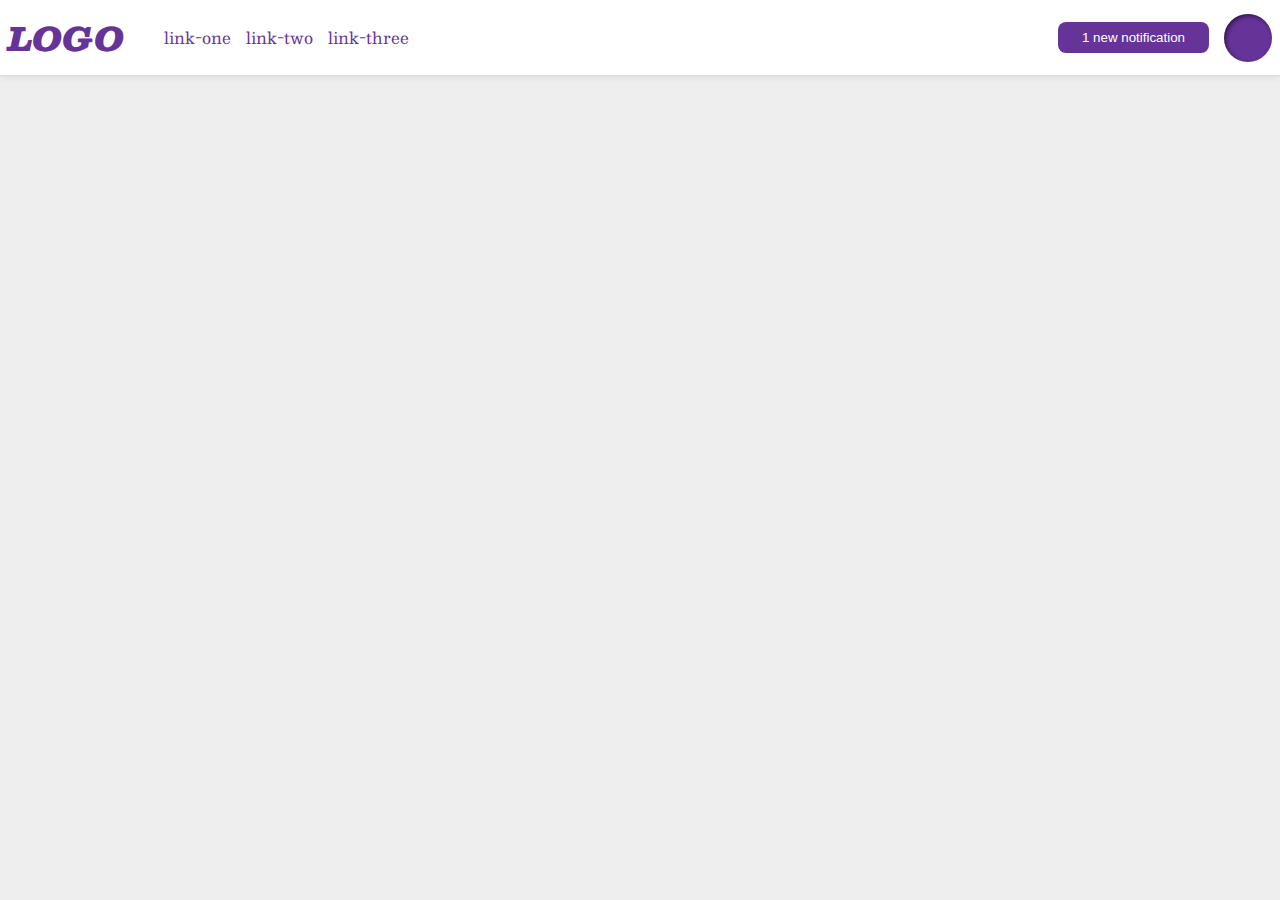
<file: flex/03-flex-header-2/index.html>
<!DOCTYPE html>
<html lang="en">
  <head>
    <meta charset="UTF-8">
    <meta http-equiv="X-UA-Compatible" content="IE=edge">
    <meta name="viewport" content="width=device-width, initial-scale=1.0">
    <title>Flex Header 2</title>
    <link rel="stylesheet" href="style.css">
  </head>
  <body>
    <div class="header">
      <div class="left">
        <div class="logo">
          LOGO
        </div>
        <ul class="links">
          <li><a href="https://google.com">link-one</a></li>
          <li><a href="https://google.com">link-two</a></li>
          <li><a href="https://google.com">link-three</a></li>
        </ul>
      </div>
      <div class="right">
        <button class="notifications">
          1 new notification
        </button>
        <div class="profile-image"></div>
      </div>
      
    </div>
  </body>
</html>
</file>
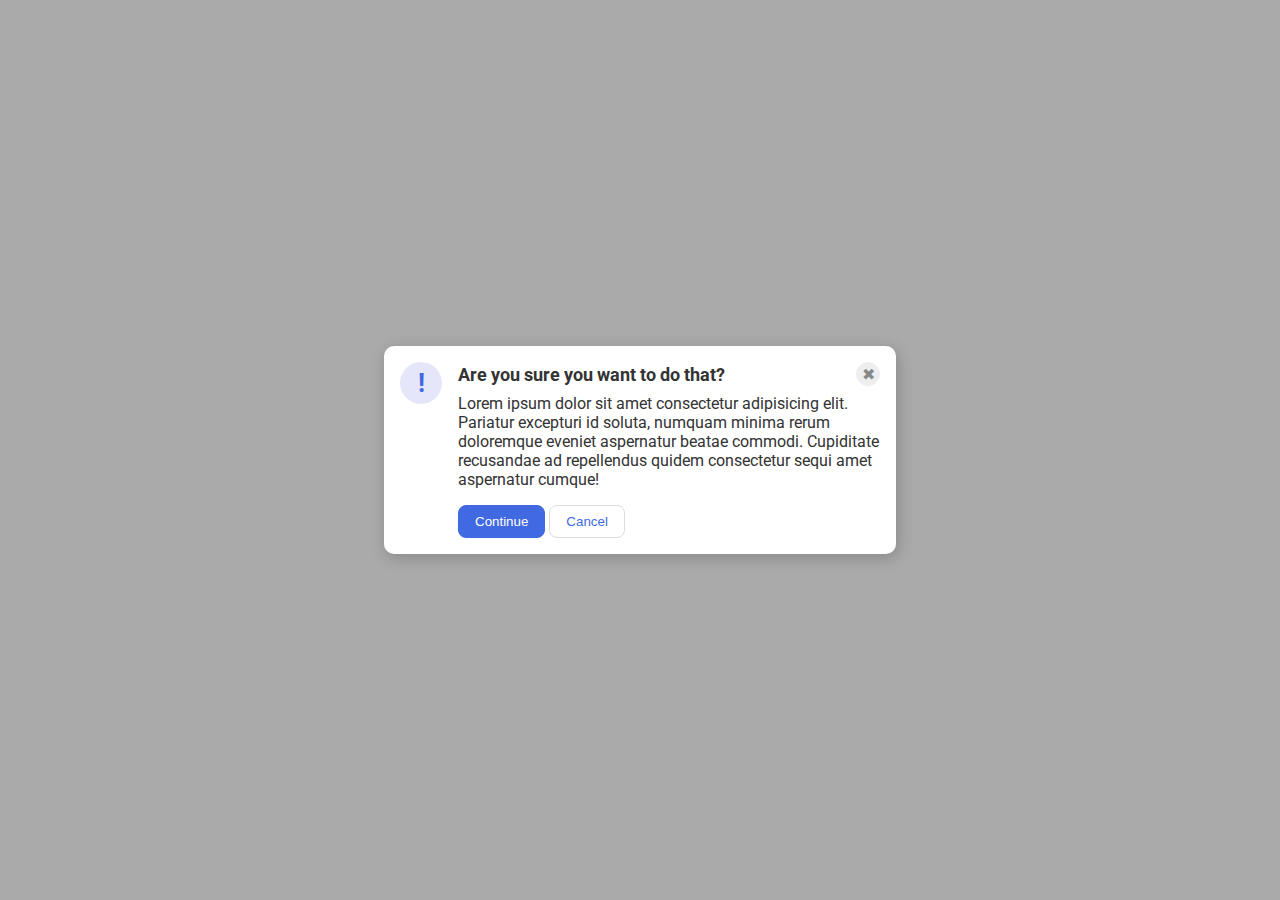
<file: flex/05-flex-modal/index.html>
<!DOCTYPE html>
<html lang="en">
  <head>
    <meta charset="UTF-8">
    <meta http-equiv="X-UA-Compatible" content="IE=edge">
    <meta name="viewport" content="width=device-width, initial-scale=1.0">
    <link rel="stylesheet" href="style.css">
    <title>Modal</title>
  </head>
  <body>
    <div class="modal">
      <div class="icon">!</div>
      <div class="container">
        <div class="header">Are you sure you want to do that?
          <button class="close-button">✖</button>
        </div>
        <div class="text">Lorem ipsum dolor sit amet consectetur adipisicing elit. Pariatur excepturi id soluta, numquam minima rerum doloremque eveniet aspernatur beatae commodi. Cupiditate recusandae ad repellendus quidem consectetur sequi amet aspernatur cumque!</div>
        <button class="continue">Continue</button>
        <button class="cancel">Cancel</button>
      </div>
      
    </div>
  </body>
</html>
</file>
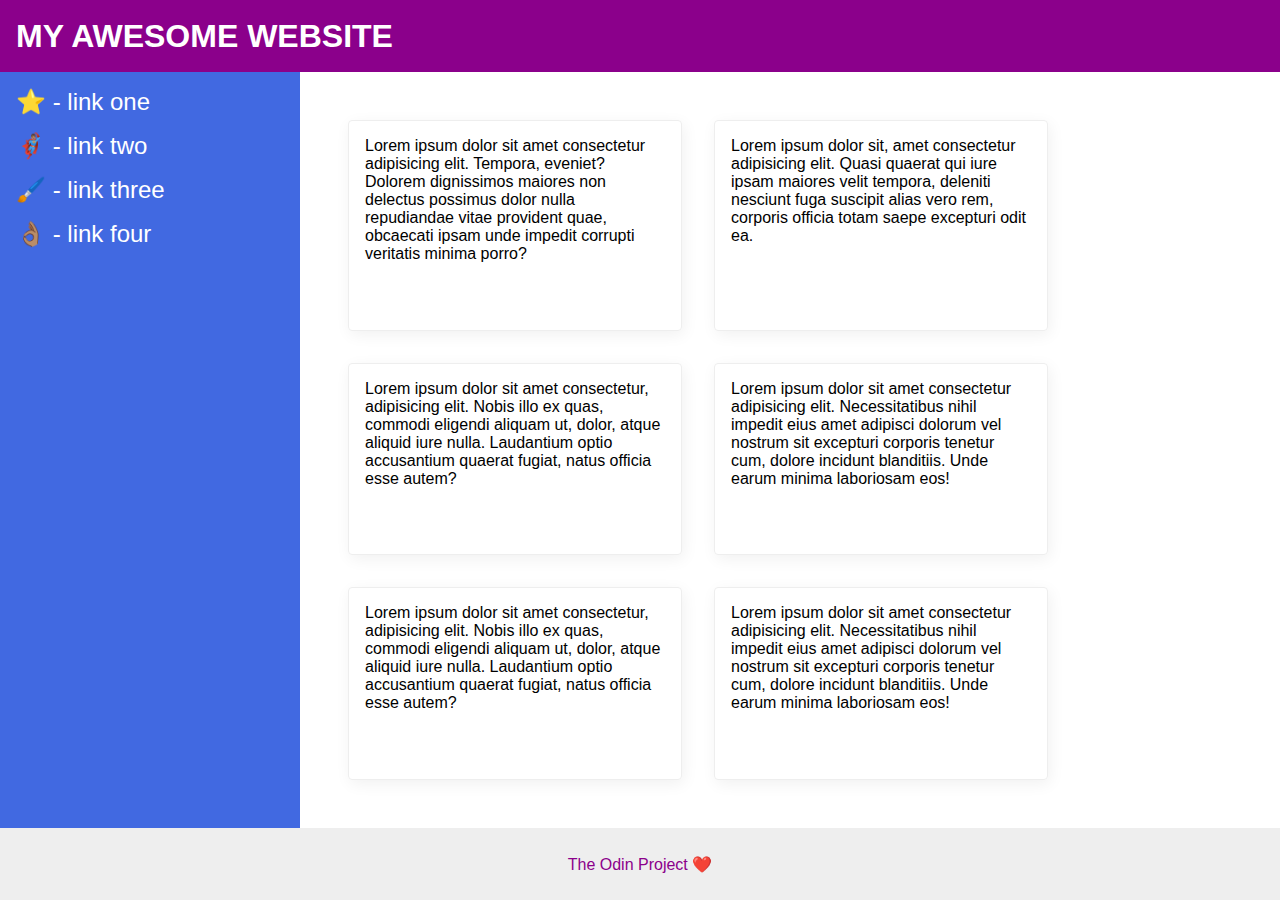
<file: flex/07-flex-layout-2/index.html>
<!DOCTYPE html>
<html lang="en">
  <head>
    <meta charset="UTF-8">
    <meta http-equiv="X-UA-Compatible" content="IE=edge">
    <meta name="viewport" content="width=device-width, initial-scale=1.0">
    <title>The Holy Grail</title>
    <link rel="stylesheet" href="style.css">
  </head>
  <body>
    <div class="header">
      MY AWESOME WEBSITE
    </div>
    <div class="middle">
      <div class="sidebar">
        <ul>
          <li><a href="#">⭐ - link one</a></li>
          <li><a href="#">🦸🏽‍♂️ - link two</a></li>
          <li><a href="#">🖌️ - link three</a></li>
          <li><a href="#">👌🏽 - link four</a></li>
        </ul>
      </div>
      <div class="content">
        <div class="card">Lorem ipsum dolor sit amet consectetur adipisicing elit. Tempora, eveniet? Dolorem dignissimos maiores non delectus possimus dolor nulla repudiandae vitae provident quae, obcaecati ipsam unde impedit corrupti veritatis minima porro?</div>
        <div class="card">Lorem ipsum dolor sit, amet consectetur adipisicing elit. Quasi quaerat qui iure ipsam maiores velit tempora, deleniti nesciunt fuga suscipit alias vero rem, corporis officia totam saepe excepturi odit ea.</div>
        <div class="card">Lorem ipsum dolor sit amet consectetur, adipisicing elit. Nobis illo ex quas, commodi eligendi aliquam ut, dolor, atque aliquid iure nulla. Laudantium optio accusantium quaerat fugiat, natus officia esse autem?</div>
        <div class="card">Lorem ipsum dolor sit amet consectetur adipisicing elit. Necessitatibus nihil impedit eius amet adipisci dolorum vel nostrum sit excepturi corporis tenetur cum, dolore incidunt blanditiis. Unde earum minima laboriosam eos!</div>
        <div class="card">Lorem ipsum dolor sit amet consectetur, adipisicing elit. Nobis illo ex quas, commodi eligendi aliquam ut, dolor, atque aliquid iure nulla. Laudantium optio accusantium quaerat fugiat, natus officia esse autem?</div>
        <div class="card">Lorem ipsum dolor sit amet consectetur adipisicing elit. Necessitatibus nihil impedit eius amet adipisci dolorum vel nostrum sit excepturi corporis tenetur cum, dolore incidunt blanditiis. Unde earum minima laboriosam eos!</div>
      </div>
    </div>
    
    
    
    <div class="footer">
      The Odin Project ❤️
    </div>
  </body>
</html>
</file>
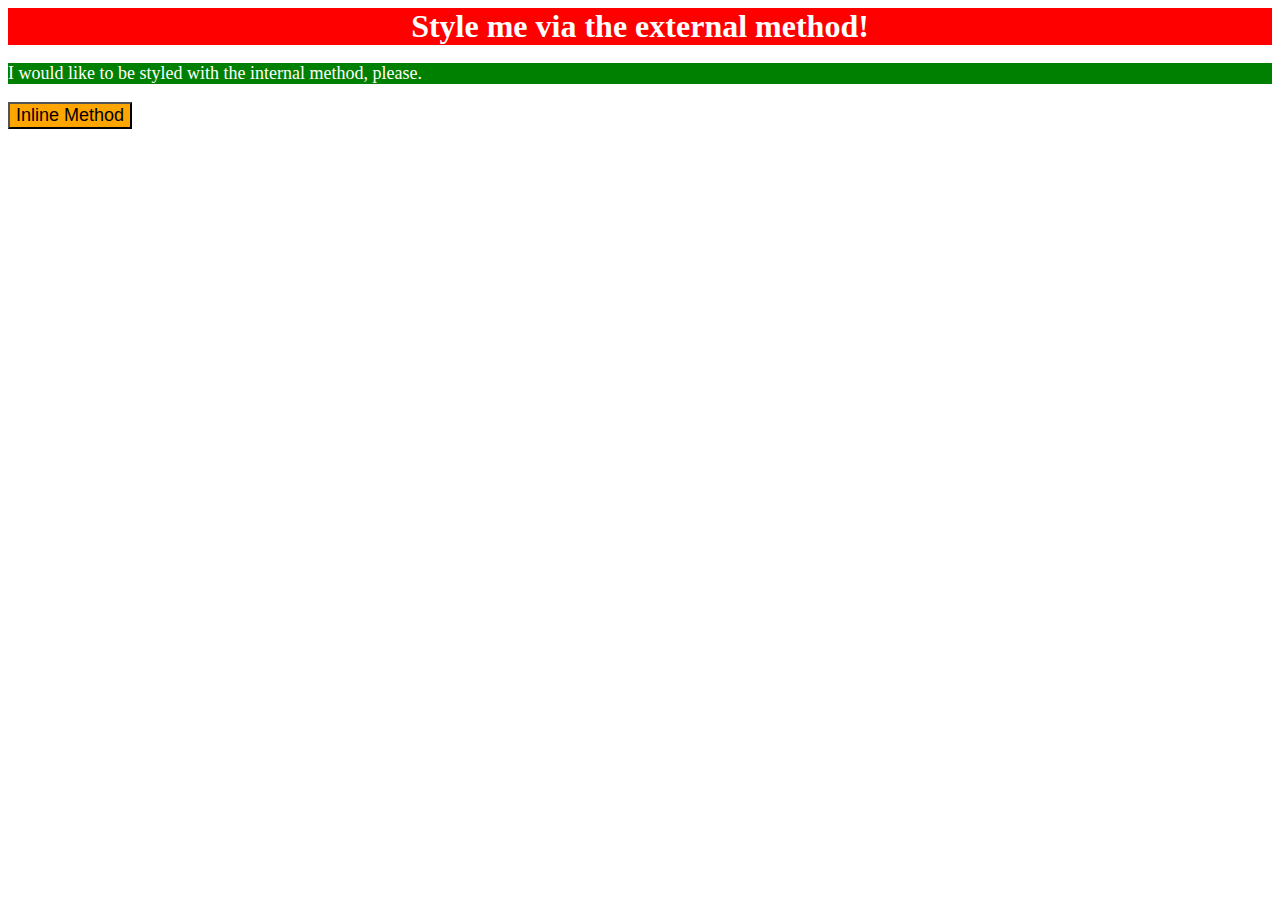
<file: foundations/01-css-methods/index.html>
<!DOCTYPE html>
<html lang="en">
  <head>
    <meta charset="UTF-8">
    <meta http-equiv="X-UA-Compatible" content="IE=edge">
    <meta name="viewport" content="width=device-width, initial-scale=1.0">
    <title>Methods for Adding CSS</title>
    <link rel="stylesheet" href="style.css">
    <style>
      p {
        background-color: green;
        color: white;
        font-size: 18px;
      }
    </style>
  </head>
  <body>
    <div>Style me via the external method!</div>
    <p>I would like to be styled with the internal method, please.</p>
    <button style="background-color: orange; font-size: 18px;">Inline Method</button>
  </body>
</html>
</file>
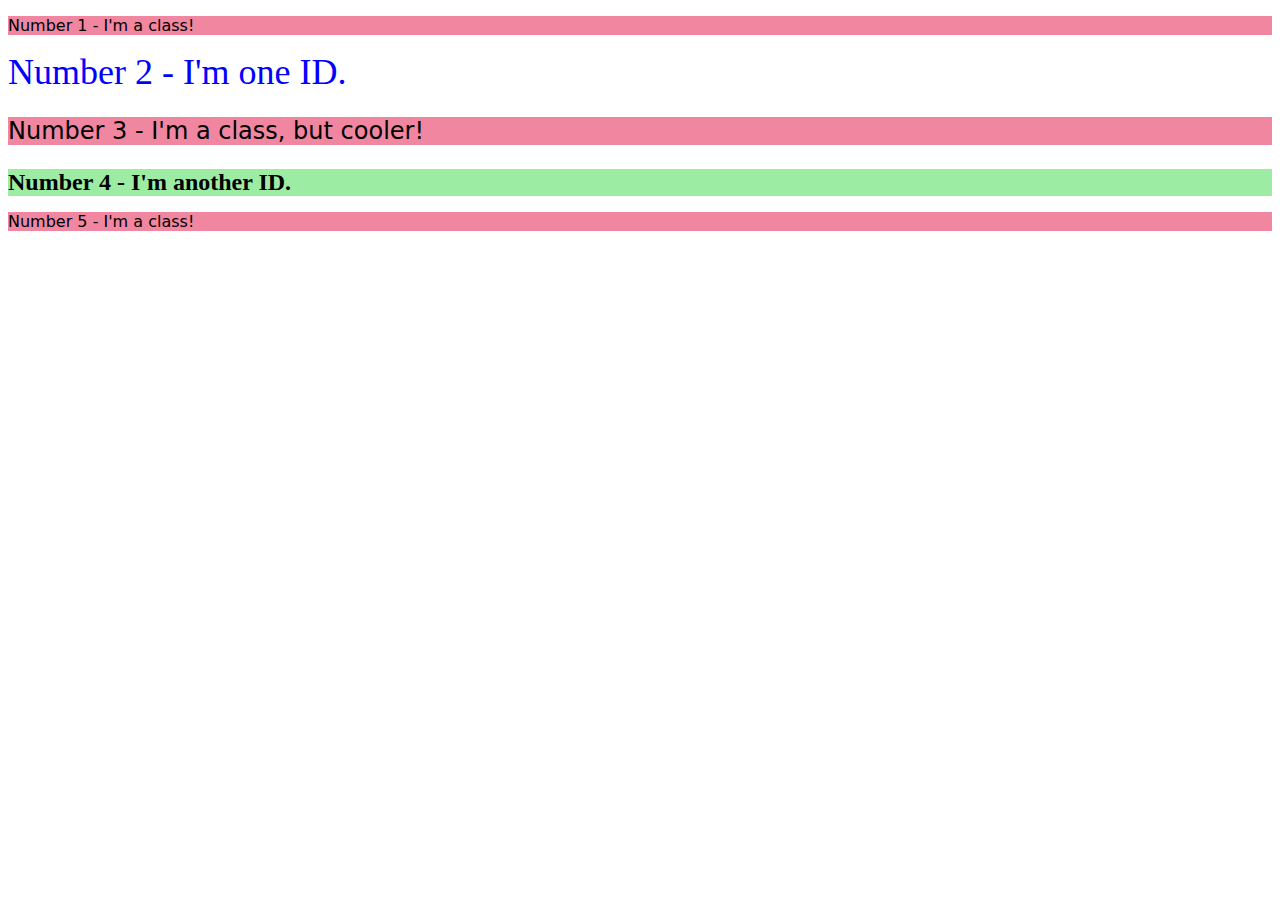
<file: foundations/02-class-id-selectors/index.html>
<!DOCTYPE html>
<html lang="en">
  <head>
    <meta charset="UTF-8">
    <meta http-equiv="X-UA-Compatible" content="IE=edge">
    <meta name="viewport" content="width=device-width, initial-scale=1.0">
    <title>Class and ID Selectors</title>
    <link rel="stylesheet" href="style.css">
  </head>
  <body>
    <p class="odd">Number 1 - I'm a class!</p>
    <div id="num2">Number 2 - I'm one ID.</div>
    <p class="odd adjust-font-size">Number 3 - I'm a class, but cooler!</p>
    <div id="num4">Number 4 - I'm another ID.</div>
    <p class="odd">Number 5 - I'm a class!</p>
  </body>
</html>
</file>
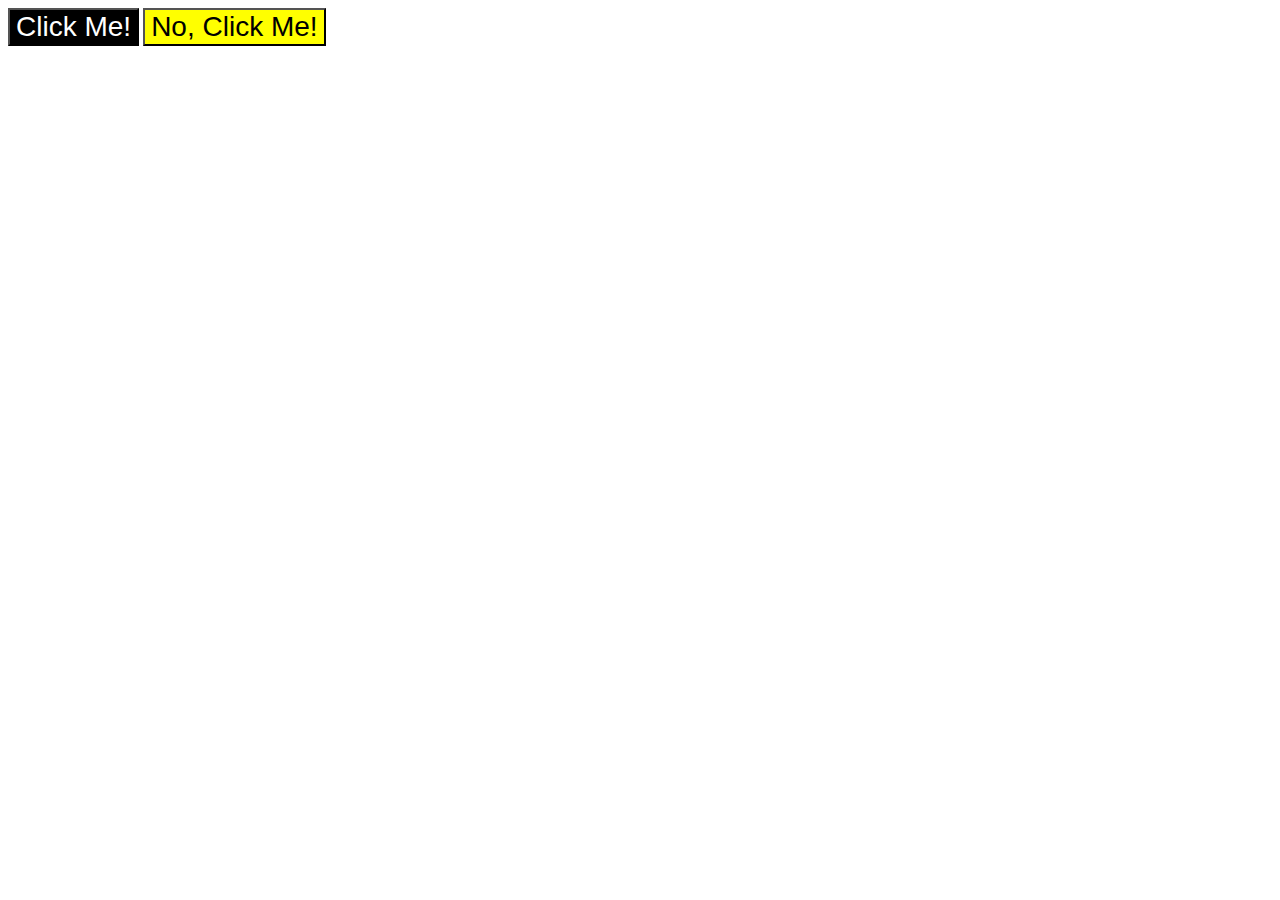
<file: foundations/03-grouping-selectors/index.html>
<!DOCTYPE html>
<html lang="en">
  <head>
    <meta charset="UTF-8">
    <meta http-equiv="X-UA-Compatible" content="IE=edge">
    <meta name="viewport" content="width=device-width, initial-scale=1.0">
    <title>Grouping Selectors</title>
    <link rel="stylesheet" href="style.css">
  </head>
  <body>
    <button class="click">Click Me!</button>
    <button class="noclick">No, Click Me!</button>
  </body>
</html>
</file>
<file: flex/03-flex-header-2/style.css>
/* this is some magical font-importing.  
you'll learn about it later. */
@import url('https://fonts.googleapis.com/css2?family=Besley:ital,wght@0,400;1,900&display=swap');

body {
  margin: 0;
  background: #eee;
  font-family: Besley, serif;
}

.header {
  background: white;
  border-bottom: 1px solid #ddd;
  box-shadow: 0 0 8px rgba(0,0,0,.1);
  display: flex;
  justify-content: space-between;
  padding: 8px;
}

.profile-image {
  background: rebeccapurple;
  box-shadow: inset 2px 2px 4px rgba(0,0,0,.5);
  border-radius: 50%;
  width: 48px;
  height: 48px;
}

.logo {
  color: rebeccapurple;
  font-size: 32px;
  font-weight: 900;
  font-style: italic;
}

button {
  border: none;
  border-radius: 8px;
  background: rebeccapurple;
  color: white;
  padding: 8px 24px;
}

a {
  /* this removes the line under our links */
  text-decoration: none;
  color: rebeccapurple;
}

ul {
  list-style-type: none;
  display: flex;
  flex-direction: row;
  gap: 15px;
}
.left {
  display: flex;
  align-items: center;
  flex-direction: row;
  justify-content: space-between;
  
}

.right {
  display: flex;
  align-items: center;
  justify-content: flex-end;
  gap: 15px;
}
</file>
<file: flex/05-flex-modal/style.css>
@import url('https://fonts.googleapis.com/css2?family=Roboto:wght@400;700&display=swap');

html, body {
  height: 100%;
}

body {
  font-family: Roboto, sans-serif;
  margin: 0;
  background: #aaa;
  color: #333;
  /* I'll give you this one for free */
  display: flex;
  align-items: center;
  justify-content: center;
}

.modal {
  background: white;
  width: 480px;
  border-radius: 10px;
  box-shadow: 2px 4px 16px rgba(0,0,0,.2);
}

.icon {
  color: royalblue;
  font-size: 26px;
  font-weight: 700;
  background: lavender;
  width: 42px;
  height: 42px;
  border-radius: 50%;
  display: flex;
  align-items: center;
  justify-content: center;
}

.close-button {
  background: #eee;
  border-radius: 50%;
  color: #888;
  font-weight: 400;
  font-size: 16px;
  height: 24px;
  width: 24px;
  display: flex;
  align-items: center;
  justify-content: center;
  border: 1px solid #eee;
  padding: 0;
}

button {
  cursor: pointer;
  padding: 8px 16px;
  border-radius: 8px;
}

button.continue {
  background: royalblue;
  border: 1px solid royalblue;
  color: white;
}

button.cancel {
  background: white;
  border: 1px solid #ddd;
  color: royalblue;
}

/* SOLUTION: */

.modal {
  display: flex;
  gap: 16px;
  padding: 16px;
}

.icon {
  /* this keeps the icon from getting smashed by the text */
  flex-shrink: 0;
}
/* header container should be wrapped around the button element as well in order for flex style to work */
.header {
  display: flex;
  align-items: center;
  justify-content: space-between;
  font-size: 18px;
  font-weight: 700;
  margin-bottom: 8px;
}

.text {
  margin-bottom: 16px;
}
</file>
<file: flex/07-flex-layout-2/style.css>
body {
  font-family: -apple-system, BlinkMacSystemFont, 'Segoe UI', Roboto, Oxygen, Ubuntu, Cantarell, 'Open Sans', 'Helvetica Neue', sans-serif;
  margin: 0;
  min-height: 100vh;
  display: flex;
  flex-direction: column;
}

.header {
  height: 72px;
  background: darkmagenta;
  color: white;
  display: flex;
  font-size: 32px;
  font-weight: 900;
  align-items: center;
  padding-left: 16px;
}

.footer {
  height: 72px;
  background: #eee;
  color: darkmagenta;
  display: flex;
  justify-content: center;
  align-items: center;
}

.sidebar {
  width: 300px;
  background: royalblue;
  box-sizing: border-box;
  flex-shrink: 0;
  padding: 16px;
}

.card {
  border: 1px solid #eee;
  box-shadow: 2px 4px 16px rgba(0,0,0,.06);
  border-radius: 4px;
  padding: 16px;
  width: 300px;
}

.middle {
  flex: 1;
  display: flex;
  
}

.content {
  display: flex;
  padding: 48px;
  flex-wrap: wrap;
  gap: 32px;
}

ul {
  list-style-type: none;
  margin: 0;
  padding: 0;
}
li {
  margin-bottom: 16px;
}

a {
  color: white;
  text-decoration: none;
  font-size: 24px;
}
</file>
<file: foundations/01-css-methods/style.css>
div {
    color: white;
    background-color: red;
    font-size: 32px;
    text-align: center;
    font-weight: 700;
}
</file>
<file: foundations/02-class-id-selectors/style.css>
.odd {
    background-color: rgb(241, 134, 161);
    font-family: Verdana, "DejaVu Sans", sans-serif;
}
.adjust-font-size {
    font-size: 24px;
}
#num2 {
    color: blue;
    font-size: 36px;
}
#num4 {
    background-color: rgb(156, 237, 163);
    font-size: 24px;
    font-weight: bold;
}
</file>
<file: foundations/03-grouping-selectors/style.css>
.click, .noclick {
    font-size: 28px;
    font-family: Helvetica, "Times New Roman", sans-serif;
}
.click {
    background-color: black;
    color: white;
}
.noclick {
    background-color: yellow;
}
</file>
